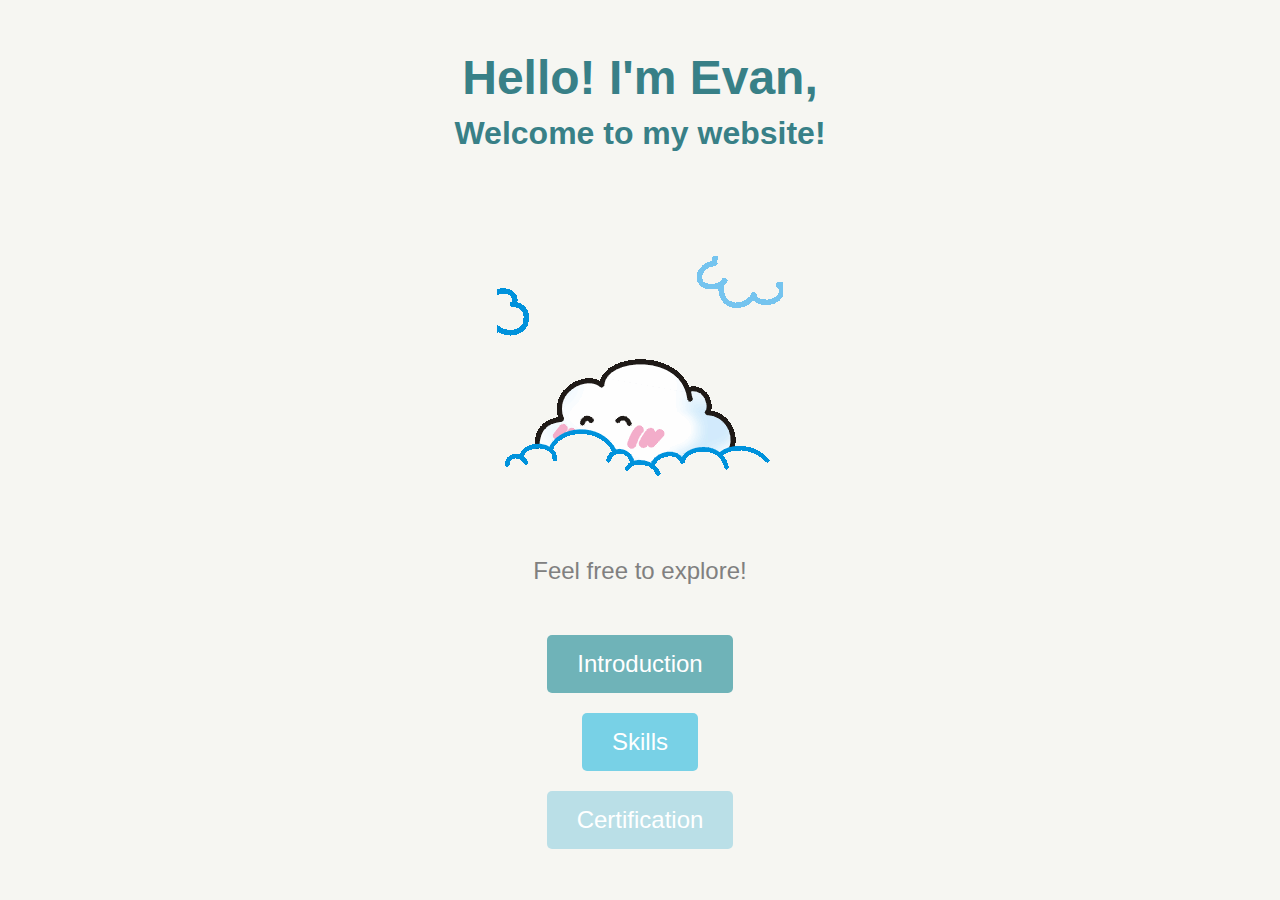
<file: index.html>
<!DOCTYPE html>
<html lang="en">
<head>
    <meta charset="UTF-8">
    <meta name="viewport" content="width=device-width, initial-scale=1.0">
    <title>Evan's Portfolio</title>
    <link rel="stylesheet" href="styles.css">
</head>
<body>
    <header class="header">
        <h1>Hello! I'm Evan,</h1>
        <h2>Welcome to my website!</h2>
    </header>

    <img class="image" src="icegif-497.gif" alt="animated welcome gif">

    <p class="introduction">Feel free to explore!</p>

    <nav class="navigation">
        <a class="clicky button button-1" href="./pages/Introduction.html" target="_blank" rel="noopener noreferrer">Introduction</a>
        <a class="clicky button button-2" href="./pages/skills.html" target="_blank" rel="noopener noreferrer">Skills</a>
        <a class="clicky button button-3" href="./pages/certification.html" target="_blank" rel="noopener noreferrer">Certification</a>
    </nav>
</body>
</html>
</file>
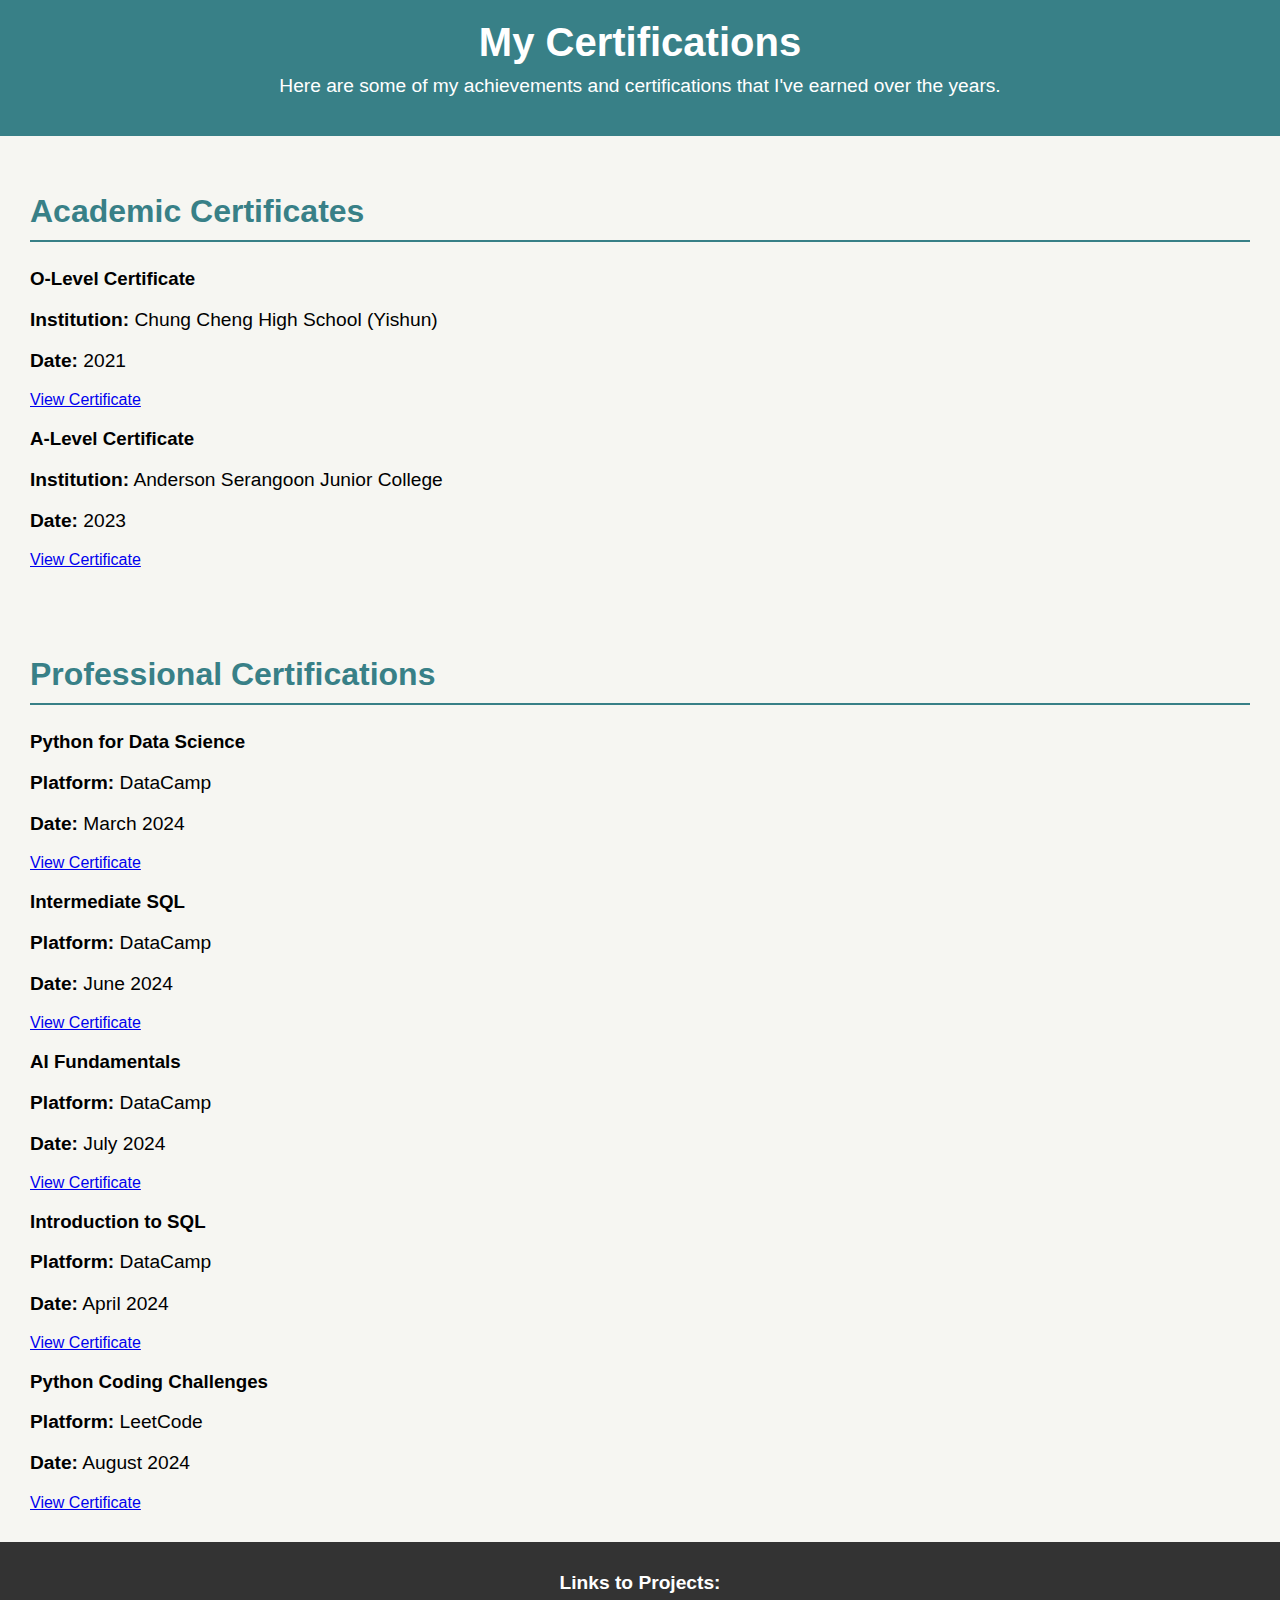
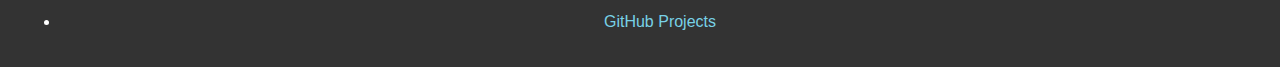
<file: certification.html>
<!DOCTYPE html>
<html lang="en">
<head>
    <meta charset="UTF-8">
    <meta name="viewport" content="width=device-width, initial-scale=1.0">
    <title>Certificates</title>
    <link rel="stylesheet" href="style3.css">
</head>
<body>
    <header>
        <h1>My Certifications</h1>
        <p>Here are some of my achievements and certifications that I've earned over the years.</p>
    </header>

    <!-- Academic Certificates Section -->
    <section class="academic-certificates">
        <h2>Academic Certificates</h2>
        <div class="cert-block">
            <h3>O-Level Certificate</h3>
            <p><strong>Institution:</strong> Chung Cheng High School (Yishun)</p>
            <p><strong>Date:</strong> 2021</p>
            <a href="#">View Certificate</a>
        </div>

        <div class="cert-block">
            <h3>A-Level Certificate</h3>
            <p><strong>Institution:</strong> Anderson Serangoon Junior College</p>
            <p><strong>Date:</strong> 2023</p>
            <a href="#">View Certificate</a>
        </div>
    </section>

    <!-- Professional Certifications Section -->
    <section class="certificates">
        <h2>Professional Certifications</h2>
        <div class="cert-block">
            <h3>Python for Data Science</h3>
            <p><strong>Platform:</strong> DataCamp</p>
            <p><strong>Date:</strong> March 2024</p>
            <a href="#">View Certificate</a>
        </div>

        <div class="cert-block">
            <h3>Intermediate SQL</h3>
            <p><strong>Platform:</strong> DataCamp</p>
            <p><strong>Date:</strong> June 2024</p>
            <a href="#">View Certificate</a>
        </div>

        <div class="cert-block">
            <h3>AI Fundamentals</h3>
            <p><strong>Platform:</strong> DataCamp</p>
            <p><strong>Date:</strong> July 2024</p>
            <a href="#">View Certificate</a>
        </div>

        <div class="cert-block">
            <h3>Introduction to SQL</h3>
            <p><strong>Platform:</strong> DataCamp</p>
            <p><strong>Date:</strong> April 2024</p>
            <a href="#">View Certificate</a>
        </div>

        <div class="cert-block">
            <h3>Python Coding Challenges</h3>
            <p><strong>Platform:</strong> LeetCode</p>
            <p><strong>Date:</strong> August 2024</p>
            <a href="#">View Certificate</a>
        </div>
    </section>

    <footer>
        <p><strong>Links to Projects:</strong></p>
        <ul>
            <li><a href="https://github.com/Evannoshy" target="_blank">GitHub Projects</a></li>
        </ul>
    </footer>
</body>
</html>
</file>
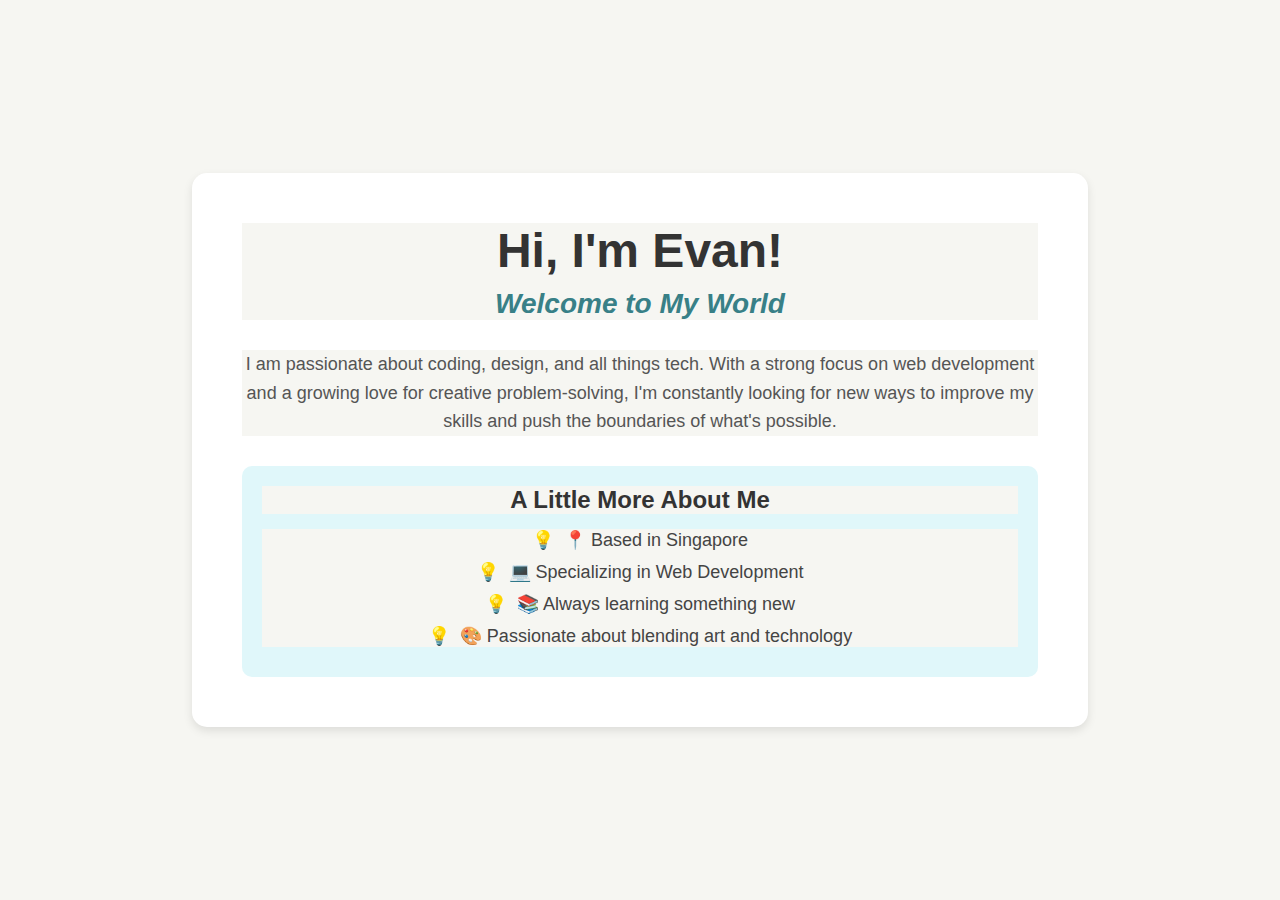
<file: Introduction.html>
<!DOCTYPE html>
<html lang="en">
<head>
    <meta charset="UTF-8">
    <meta name="viewport" content="width=device-width, initial-scale=1.0">
    <title>Introduction</title>
    <link rel="stylesheet" href="style1.css">
</head>
<body>
    <div class="container">
        <!-- Header Section -->
        <header>
            <h1>Hi, I'm Evan!</h1>
            <h2>Welcome to My World</h2>
        </header>

        <!-- Introduction Section -->
        <section class="intro">
            <p>
                I am passionate about coding, design, and all things tech. With a strong focus on web development and a growing love for creative problem-solving, I'm constantly looking for new ways to improve my skills and push the boundaries of what's possible. 
            </p>
        </section>

        <!-- Details Section -->
        <section class="details">
            <h3>A Little More About Me</h3>
            <ul>
                <li>📍 Based in Singapore</li>
                <li>💻 Specializing in Web Development</li>
                <li>📚 Always learning something new</li>
                <li>🎨 Passionate about blending art and technology</li>
            </ul>
        </section>
    </div>
</body>
</html>
</file>
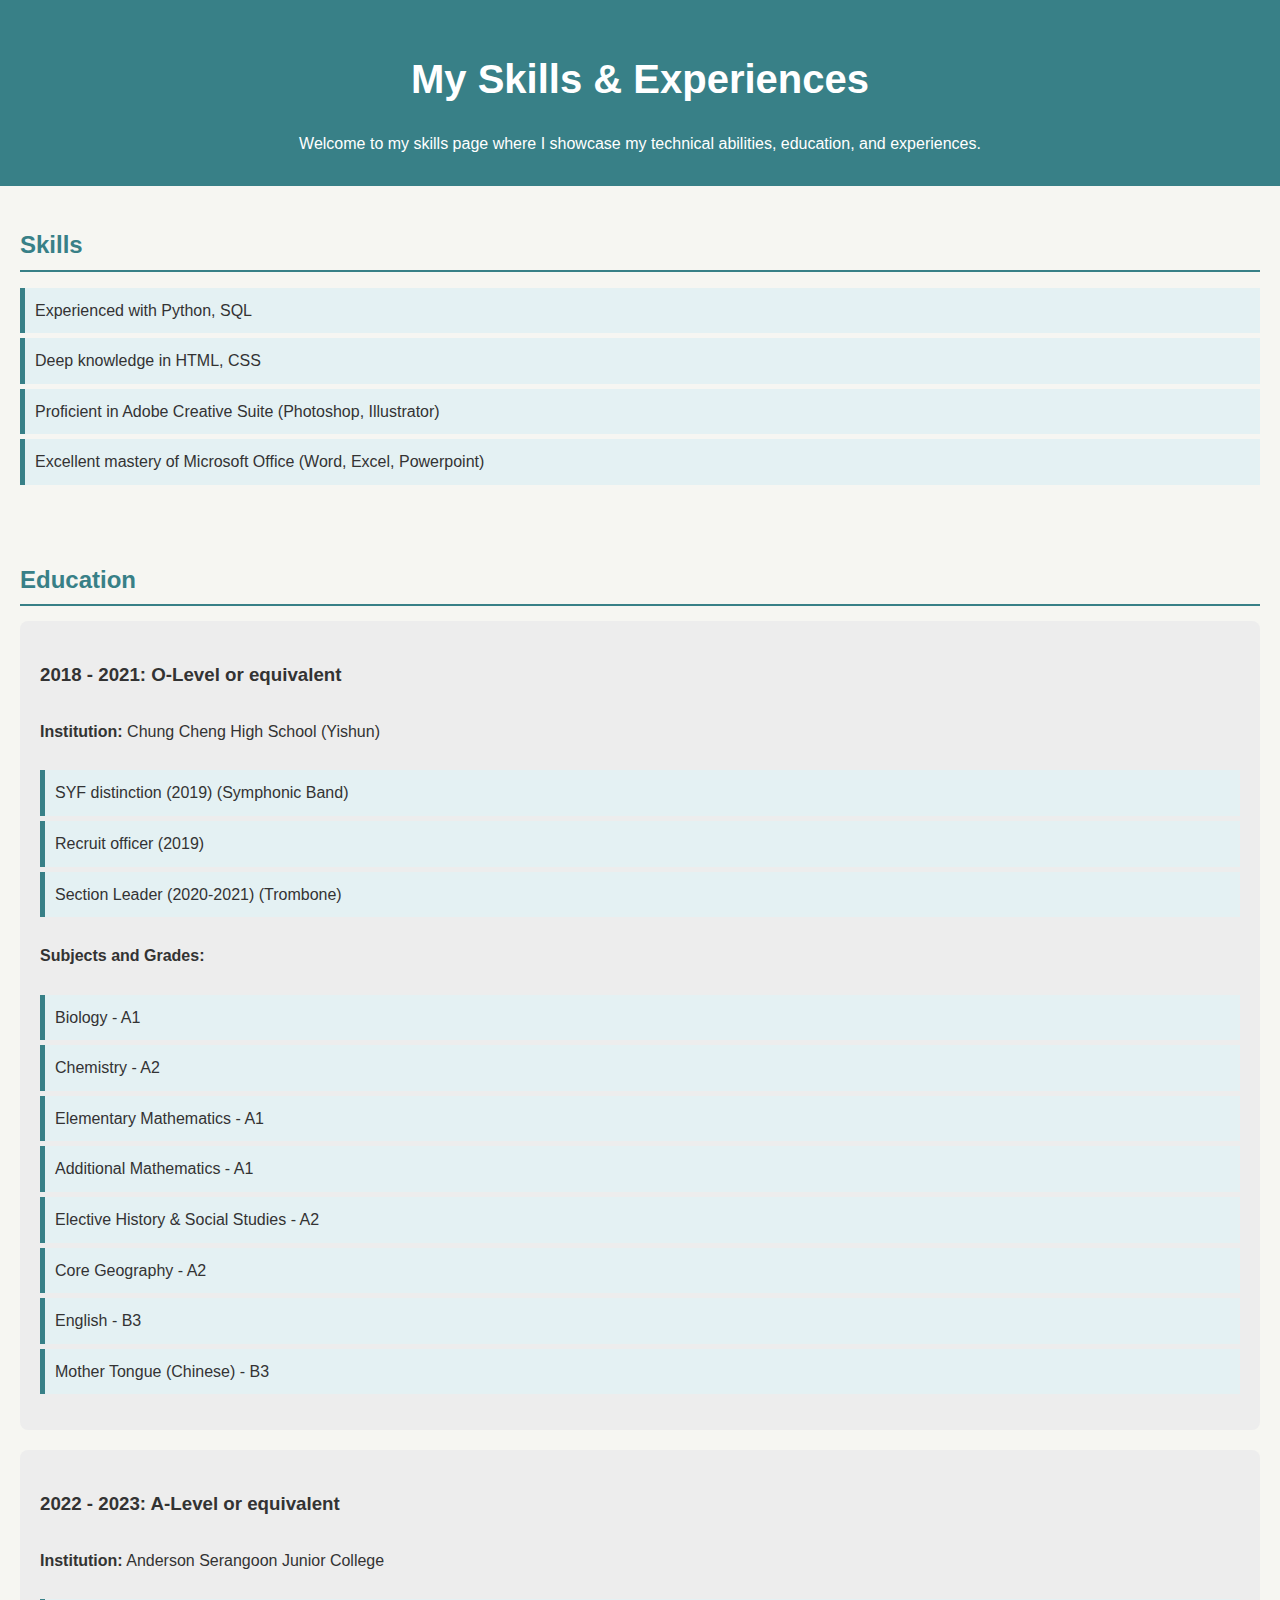
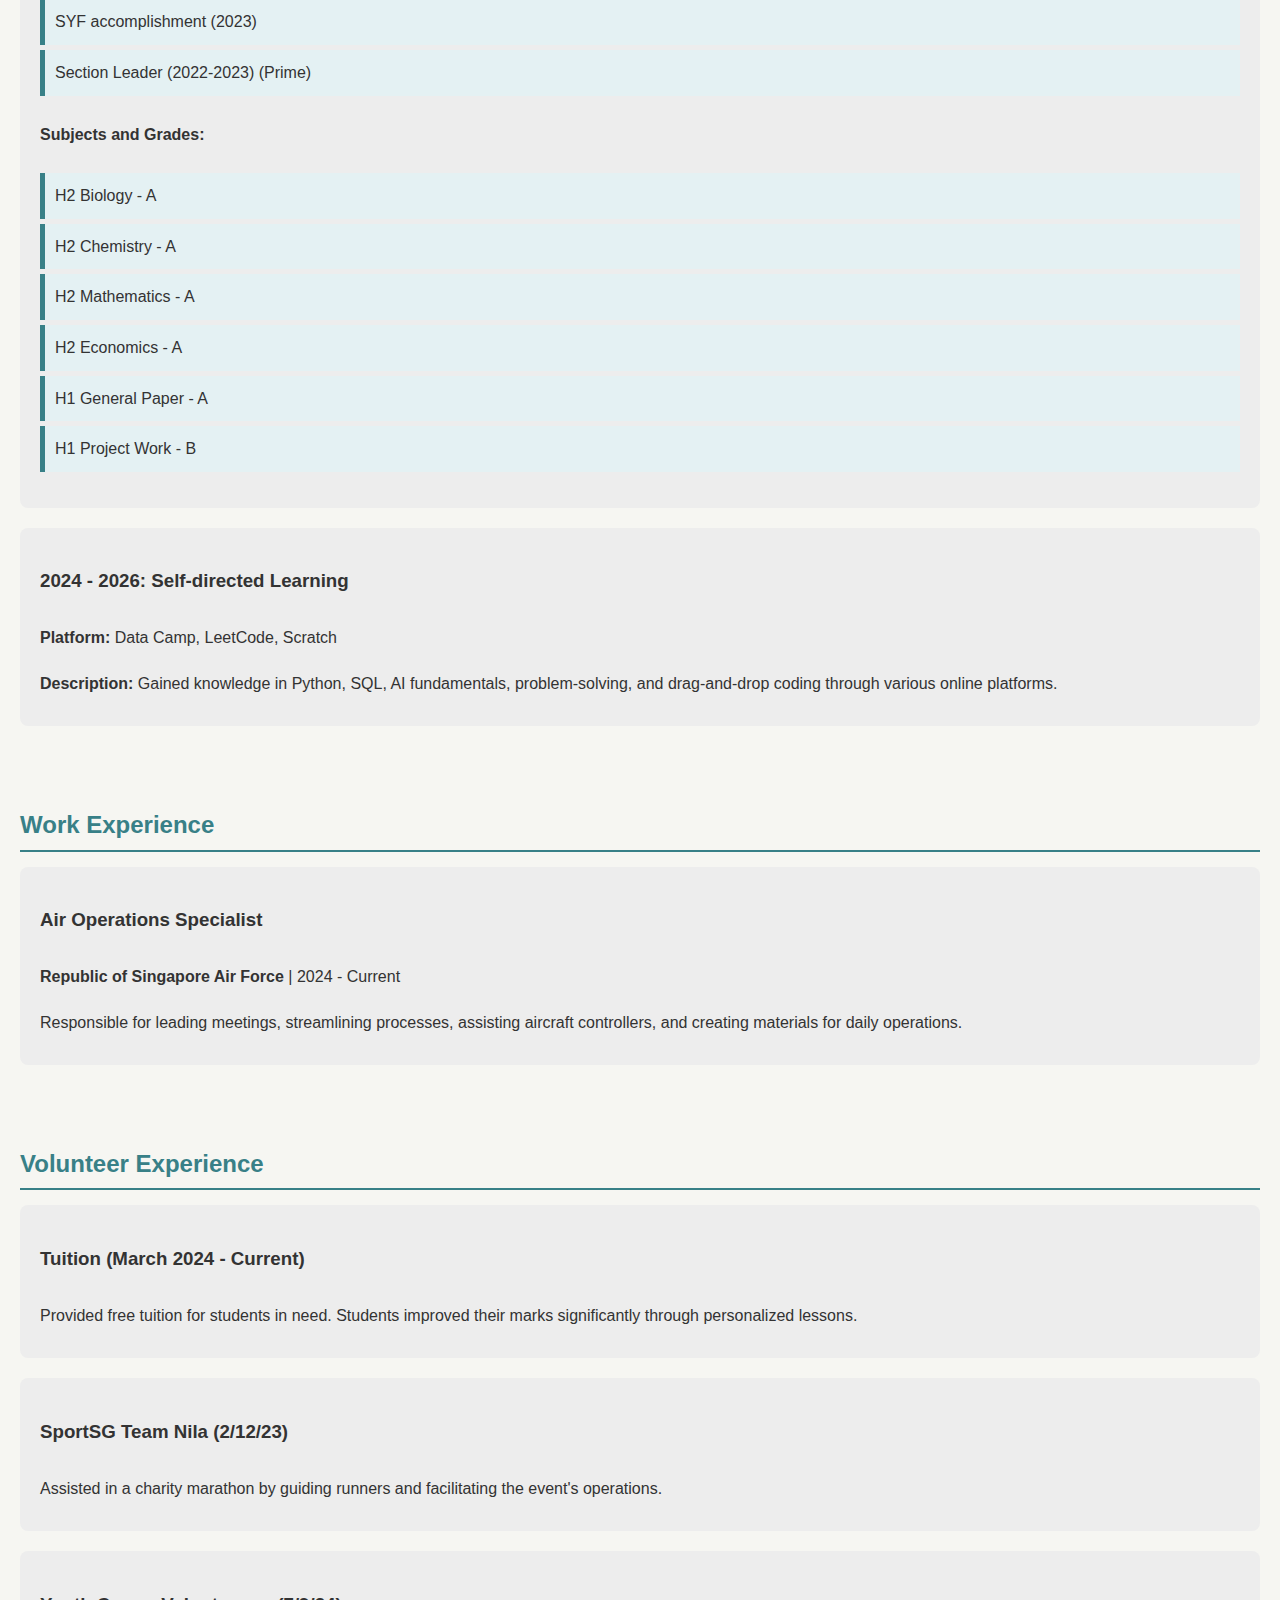
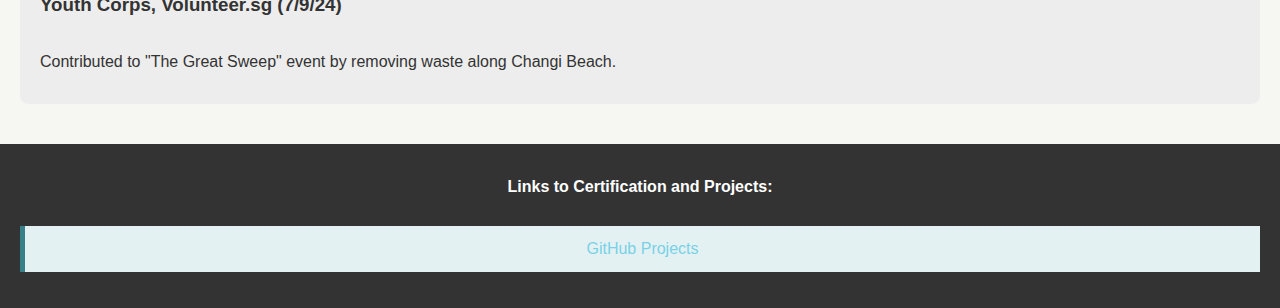
<file: skills.html>
<!DOCTYPE html>
<html lang="en">
<head>
    <meta charset="UTF-8">
    <meta name="viewport" content="width=device-width, initial-scale=1.0">
    <title>Skills</title>
    <link rel="stylesheet" href="style2.css">
</head>
<body>
    <header>
        <h1>My Skills & Experiences</h1>
        <p>Welcome to my skills page where I showcase my technical abilities, education, and experiences.</p>
    </header>

    <section class="skills">
        <h2>Skills</h2>
        <ul>
            <li>Experienced with Python, SQL</li>
            <li>Deep knowledge in HTML, CSS</li>
            <li>Proficient in Adobe Creative Suite (Photoshop, Illustrator)</li>
            <li>Excellent mastery of Microsoft Office (Word, Excel, Powerpoint)</li>
        </ul>
    </section>

    <section class="education">
        <h2>Education</h2>
        <div class="edu-block">
            <h3>2018 - 2021: O-Level or equivalent</h3>
            <p><strong>Institution:</strong> Chung Cheng High School (Yishun)</p>
            <ul>
                <li>SYF distinction (2019) (Symphonic Band)</li>
                <li>Recruit officer (2019)</li>
                <li>Section Leader (2020-2021) (Trombone)</li>
            </ul>
            <p><strong>Subjects and Grades:</strong></p>
            <ul>
                <li>Biology - A1</li>
                <li>Chemistry - A2</li>
                <li>Elementary Mathematics - A1</li>
                <li>Additional Mathematics - A1</li>
                <li>Elective History & Social Studies - A2</li>
                <li>Core Geography - A2</li>
                <li>English - B3</li>
                <li>Mother Tongue (Chinese) - B3</li>
            </ul>
        </div>

        <div class="edu-block">
            <h3>2022 - 2023: A-Level or equivalent</h3>
            <p><strong>Institution:</strong> Anderson Serangoon Junior College</p>
            <ul>
                <li>SYF accomplishment (2023)</li>
                <li>Section Leader (2022-2023) (Prime)</li>
            </ul>
            <p><strong>Subjects and Grades:</strong></p>
            <ul>
                <li>H2 Biology - A</li>
                <li>H2 Chemistry - A</li>
                <li>H2 Mathematics - A</li>
                <li>H2 Economics - A</li>
                <li>H1 General Paper - A</li>
                <li>H1 Project Work - B</li>
            </ul>
        </div>

        <div class="edu-block">
            <h3>2024 - 2026: Self-directed Learning</h3>
            <p><strong>Platform:</strong> Data Camp, LeetCode, Scratch</p>
            <p><strong>Description:</strong> Gained knowledge in Python, SQL, AI fundamentals, problem-solving, and drag-and-drop coding through various online platforms.</p>
        </div>
    </section>

    <section class="experience">
        <h2>Work Experience</h2>
        <div class="experience-block">
            <h3>Air Operations Specialist</h3>
            <p><strong>Republic of Singapore Air Force</strong> | 2024 - Current</p>
            <p>Responsible for leading meetings, streamlining processes, assisting aircraft controllers, and creating materials for daily operations.</p>
        </div>
    </section>

    <section class="volunteer">
        <h2>Volunteer Experience</h2>
        <div class="volunteer-block">
            <h3>Tuition (March 2024 - Current)</h3>
            <p>Provided free tuition for students in need. Students improved their marks significantly through personalized lessons.</p>
        </div>
        <div class="volunteer-block">
            <h3>SportSG Team Nila (2/12/23)</h3>
            <p>Assisted in a charity marathon by guiding runners and facilitating the event's operations.</p>
        </div>
        <div class="volunteer-block">
            <h3>Youth Corps, Volunteer.sg (7/9/24)</h3>
            <p>Contributed to "The Great Sweep" event by removing waste along Changi Beach.</p>
        </div>
    </section>

    <footer>
        <p><strong>Links to Certification and Projects:</strong></p>
        <ul>
            <li><a href="https://github.com/Evannoshy" target="_blank">GitHub Projects</a></li>
        </ul>
    </footer>
</body>
</html>
</file>
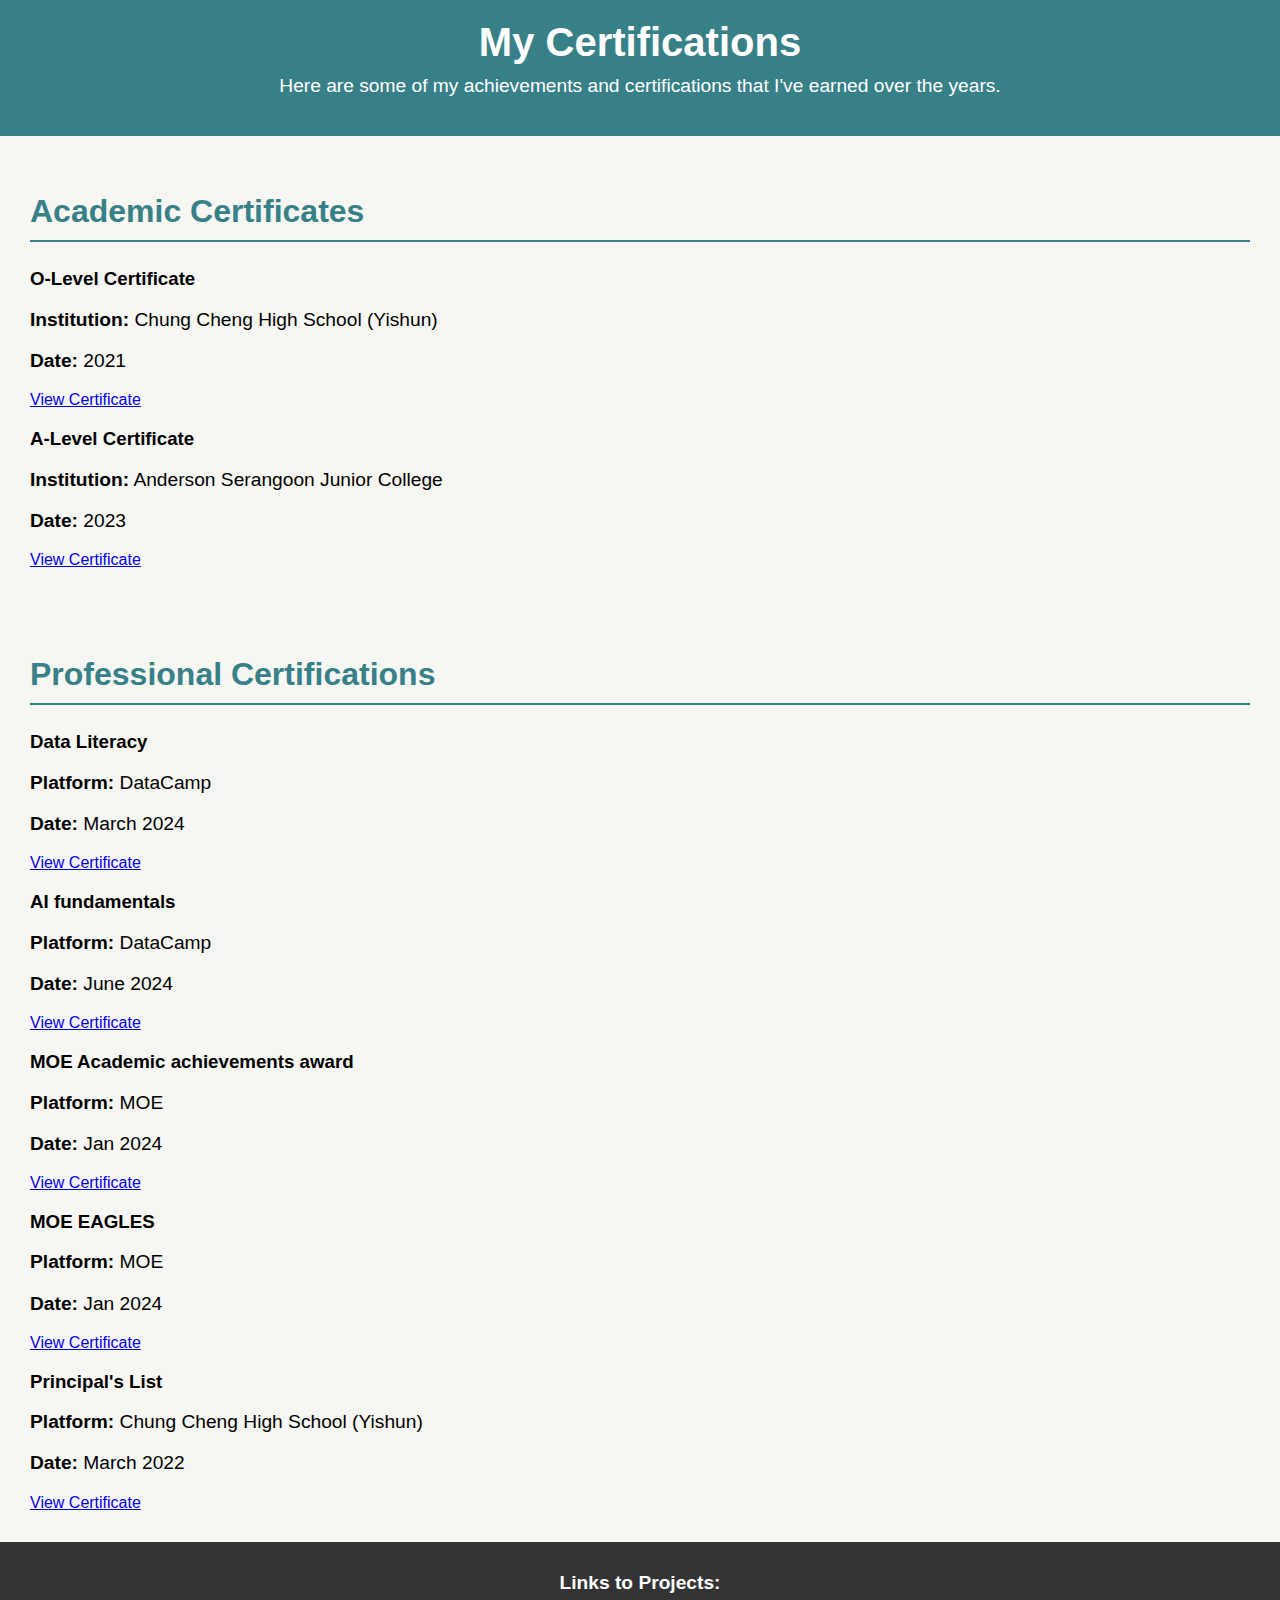
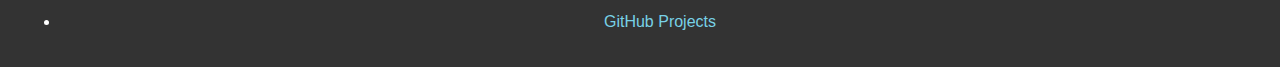
<file: pages/certification.html>
<!DOCTYPE html>
<html lang="en">
<head>
    <meta charset="UTF-8">
    <meta name="viewport" content="width=device-width, initial-scale=1.0">
    <title>Certificates</title>
    <link rel="stylesheet" href="style3.css">
</head>
<body>
    <header>
        <h1>My Certifications</h1>
        <p>Here are some of my achievements and certifications that I've earned over the years.</p>
    </header>

    <!-- Academic Certificates Section -->
    <section class="academic-certificates">
        <h2>Academic Certificates</h2>
        <div class="cert-block">
            <h3>O-Level Certificate</h3>
            <p><strong>Institution:</strong> Chung Cheng High School (Yishun)</p>
            <p><strong>Date:</strong> 2021</p>
            <a href="Olevelcert.png">View Certificate</a>
        </div>

        <div class="cert-block">
            <h3>A-Level Certificate</h3>
            <p><strong>Institution:</strong> Anderson Serangoon Junior College</p>
            <p><strong>Date:</strong> 2023</p>
            <a href="AlevelsCert.png">View Certificate</a>
        </div>
    </section>

    <!-- Professional Certifications Section -->
    <section class="certificates">
        <h2>Professional Certifications</h2>
        <div class="cert-block">
            <h3>Data Literacy</h3>
            <p><strong>Platform:</strong> DataCamp</p>
            <p><strong>Date:</strong> March 2024</p>
            <a href="DatacampLiteracy.png">View Certificate</a>
        </div>

        <div class="cert-block">
            <h3>AI fundamentals</h3>
            <p><strong>Platform:</strong> DataCamp</p>
            <p><strong>Date:</strong> June 2024</p>
            <a href="DatacampAI.png">View Certificate</a>
        </div>

        <div class="cert-block">
            <h3>MOE Academic achievements award</h3>
            <p><strong>Platform:</strong> MOE </p>
            <p><strong>Date:</strong> Jan 2024</p>
            <a href="j2acads.png">View Certificate</a>
        </div>

        <div class="cert-block">
            <h3>MOE EAGLES</h3>
            <p><strong>Platform:</strong> MOE </p>
            <p><strong>Date:</strong> Jan 2024</p>
            <a href="Eagles.png">View Certificate</a>
        </div>

        <div class="cert-block">
            <h3>Principal's List</h3>
            <p><strong>Platform:</strong> Chung Cheng High School (Yishun) </p>
            <p><strong>Date:</strong> March 2022</p>
            <a href="ChungChengPrincipallist.png">View Certificate</a>
        </div>
    </section>

    <footer>
        <p><strong>Links to Projects:</strong></p>
        <ul>
            <li><a href="https://github.com/Evannoshy" target="_blank">GitHub Projects</a></li>
        </ul>
    </footer>
</body>
</html>
</file>
<file: styles.css>
* {
    box-sizing: border-box; /* Helps with padding and margin */
}

body {
    background-color: #F6F6F2; /* Light gray background */
    margin: 0;
    font-family: 'Arial', sans-serif;
}

.header {
    text-align: center; /* Centered text */
    margin: 30px 0;
    padding: 20px;
    color: #388087;
}

.header h1 {
    font-size: 3em; /* Responsive font size */
    margin: 0;
}

.header h2 {
    font-size: 2em; /* Slightly smaller font for subheading */
    margin-top: 10px;
}

.image {
    display: block; /* Centers image in the page */
    margin: 0 auto 30px; /* Center and space below */
    max-width: 100%; /* Responsive image */
    height: auto; /* Maintain aspect ratio */
}

.introduction {
    font-size: 1.5em; /* Medium font size for introduction */
    text-align: center; /* Centered text */
    color: grey;
    margin: 0 0 40px; /* Space below */
}

.navigation {
    display: flex; /* Use flexbox for layout */
    justify-content: center; /* Center navigation items */
    flex-direction: column; /* Stack vertically */
    align-items: center; /* Center align items */
}

.clicky {
    font-size: 1.5em; /* Consistent font size for buttons */
    color: white;
    text-decoration: none; /* Remove underline */
    margin: 10px 0; /* Space between buttons */
    border-radius: 5px; /* Rounded corners */
    transition: background-color 0.3s; /* Smooth transition */
}

.button {
    padding: 15px 30px; /* Padding for buttons */
}

.button-1 {
    background-color: #6FB3B8; /* Color for button 1 */
}

.button-2 {
    background-color: #78d1e6; /* Color for button 2 */
}

.button-3 {
    background-color: #BADFE7; /* Color for button 3 */
}

.button:hover {
    background-color: #388087; /* Darker shade on hover */
}
</file>
<file: style3.css>
body {
    font-family: 'Arial', sans-serif;
    background-color: #F6F6F2; /* Light gray background */
    margin: 0;
    padding: 0;
}

header {
    background-color: #388087; /* Teal header */
    color: white;
    padding: 20px;
    text-align: center;
}

h1 {
    font-size: 2.5em; /* Large font for main title */
    margin: 0;
}

p {
    font-size: 1.2em; /* Slightly larger font for paragraphs */
    margin-top: 10px;
}

section {
    padding: 30px; /* Space around sections */
}

h2 {
    color: #388087; /* Consistent color for section headings */
    border-bottom: 2px solid #388087; /* Underline for section headings */
    padding-bottom: 10px;
    font-size: 2em; /* Slightly larger font for section titles */
}

.certificate-block {
    background-color: #EDEDED; /* Light gray for certificate blocks */
    margin: 20px 0; /* Space between blocks */
    padding: 15px;
    border-radius: 8px; /* Rounded corners for blocks */
    box-shadow: 0 2px 4px rgba(0, 0, 0, 0.1); /* Subtle shadow for depth */
}

.certificate-block h3 {
    font-size: 1.8em; /* Size for certificate titles */
    margin: 0 0 10px;
}

footer {
    background-color: #333; /* Dark background for footer */
    color: white; /* White text for contrast */
    text-align: center;
    padding: 20px;
}

footer a {
    color: #78d1e6; /* Light blue links */
    text-decoration: none; /* Remove underline */
}

footer a:hover {
    text-decoration: underline; /* Underline on hover for links */
}

/* Optional: Adding responsiveness */
@media (max-width: 768px) {
    header, footer {
        padding: 15px; /* Smaller padding on smaller screens */
    }

    section {
        padding: 20px; /* Smaller padding for sections */
    }

    h1 {
        font-size: 2em; /* Smaller title on mobile */
    }

    h2 {
        font-size: 1.5em; /* Smaller section titles on mobile */
    }

    .certificate-block h3 {
        font-size: 1.5em; /* Smaller font for block titles */
    }
}
</file>
<file: style1.css>
* {
    margin: 0;
    padding: 0;
    box-sizing: border-box;
    font-family: 'Arial', sans-serif;
    background-color: #f6f6f2;
}

body {
    display: flex;
    justify-content: center;
    align-items: center;
    height: 100vh;
    background-color: #f6f6f2;
}

.container {
    width: 70%;
    max-width: 1000px;
    padding: 50px;
    background-color: white;
    border-radius: 15px;
    box-shadow: 0px 4px 10px rgba(0, 0, 0, 0.1);
    text-align: center;
}

/* Header Styling */
header h1 {
    font-size: 48px;
    color: #333;
    margin-bottom: 10px;
    font-weight: bold;
}

header h2 {
    font-size: 28px;
    color: #388087;
    margin-bottom: 30px;
    font-style: italic;
}

/* Introduction Section */
.intro {
    margin-bottom: 30px;
}

.intro p {
    font-size: 18px;
    color: #555;
    line-height: 1.6;
}

/* Details Section */
.details {
    background-color: #e0f7fa;
    padding: 20px;
    border-radius: 10px;
}

.details h3 {
    font-size: 24px;
    color: #333;
    margin-bottom: 15px;
}

.details ul {
    list-style-type: none;
}

.details li {
    font-size: 18px;
    color: #444;
    margin-bottom: 10px;
}

.details li::before {
    content: '💡';
    margin-right: 10px;
    font-size: 18px;
}
</file>
<file: style2.css>
body {
    font-family: Arial, sans-serif;
    background-color: #F6F6F2;
    color: #333;
    line-height: 1.6;
    margin: 0;
    padding: 0;
}

header {
    background-color: #388087;
    color: white;
    padding: 20px;
    text-align: center;
}

h1 {
    margin-bottom: 10px;
    font-size: 2.5em;
}

p {
    margin: 0;
    padding: 10px 0;
}

section {
    padding: 20px;
}

h2 {
    border-bottom: 2px solid #388087;
    padding-bottom: 5px;
    margin-bottom: 15px;
    color: #388087;
}

ul {
    list-style: none;
    padding: 0;
}

ul li {
    background: #E4F1F3;
    margin: 5px 0;
    padding: 10px;
    border-left: 5px solid #388087;
}

.edu-block, .experience-block, .volunteer-block {
    background: #EDEDED;
    margin-bottom: 20px;
    padding: 20px;
    border-radius: 8px;
}

footer {
    background-color: #333;
    color: white;
    padding: 20px;
    text-align: center;
}

footer ul {
    list-style: none;
    padding: 0;
}

footer ul li {
    margin: 10px 0;
}

footer a {
    color: #78d1e6;
    text-decoration: none;
}
</file>
<file: pages/style3.css>
body {
    font-family: 'Arial', sans-serif;
    background-color: #F6F6F2; /* Light gray background */
    margin: 0;
    padding: 0;
}

header {
    background-color: #388087; /* Teal header */
    color: white;
    padding: 20px;
    text-align: center;
}

h1 {
    font-size: 2.5em; /* Large font for main title */
    margin: 0;
}

p {
    font-size: 1.2em; /* Slightly larger font for paragraphs */
    margin-top: 10px;
}

section {
    padding: 30px; /* Space around sections */
}

h2 {
    color: #388087; /* Consistent color for section headings */
    border-bottom: 2px solid #388087; /* Underline for section headings */
    padding-bottom: 10px;
    font-size: 2em; /* Slightly larger font for section titles */
}

.certificate-block {
    background-color: #EDEDED; /* Light gray for certificate blocks */
    margin: 20px 0; /* Space between blocks */
    padding: 15px;
    border-radius: 8px; /* Rounded corners for blocks */
    box-shadow: 0 2px 4px rgba(0, 0, 0, 0.1); /* Subtle shadow for depth */
}

.certificate-block h3 {
    font-size: 1.8em; /* Size for certificate titles */
    margin: 0 0 10px;
}

footer {
    background-color: #333; /* Dark background for footer */
    color: white; /* White text for contrast */
    text-align: center;
    padding: 20px;
}

footer a {
    color: #78d1e6; /* Light blue links */
    text-decoration: none; /* Remove underline */
}

footer a:hover {
    text-decoration: underline; /* Underline on hover for links */
}

/* Optional: Adding responsiveness */
@media (max-width: 768px) {
    header, footer {
        padding: 15px; /* Smaller padding on smaller screens */
    }

    section {
        padding: 20px; /* Smaller padding for sections */
    }

    h1 {
        font-size: 2em; /* Smaller title on mobile */
    }

    h2 {
        font-size: 1.5em; /* Smaller section titles on mobile */
    }

    .certificate-block h3 {
        font-size: 1.5em; /* Smaller font for block titles */
    }
}
</file>
